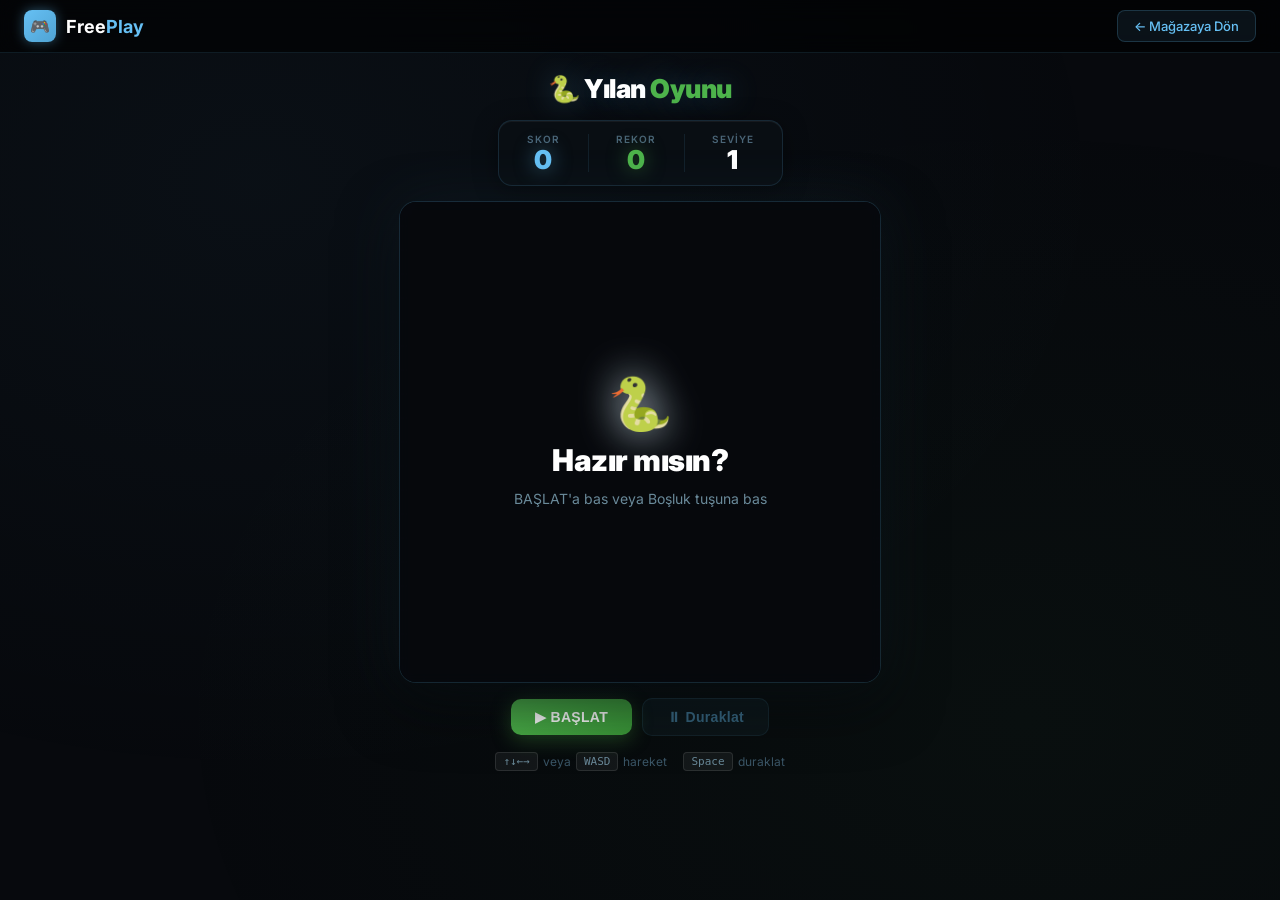
<file: games/snake.html>
<!DOCTYPE html>
<html lang="tr">
<head>
  <meta charset="UTF-8" />
  <meta name="viewport" content="width=device-width, initial-scale=1.0" />
  <title>Yılan Oyunu – FreePlay</title>
  <style>
    @import url('https://fonts.googleapis.com/css2?family=Inter:wght@400;600;700;900&display=swap');

    * { margin: 0; padding: 0; box-sizing: border-box; }

    body {
      background: #07090d;
      color: #c6d4df;
      font-family: 'Inter', 'Segoe UI', sans-serif;
      display: flex;
      flex-direction: column;
      align-items: center;
      min-height: 100vh;
      overflow: hidden;
    }

    /* Animated background */
    body::before {
      content: '';
      position: fixed;
      inset: 0;
      background:
        radial-gradient(ellipse at 20% 20%, rgba(102,192,244,0.04) 0%, transparent 60%),
        radial-gradient(ellipse at 80% 80%, rgba(77,179,75,0.04) 0%, transparent 60%);
      pointer-events: none;
      z-index: 0;
    }

    header {
      position: relative; z-index: 10;
      width: 100%;
      background: rgba(0,0,0,0.6);
      backdrop-filter: blur(12px);
      border-bottom: 1px solid rgba(102,192,244,0.12);
      padding: 10px 24px;
      display: flex;
      align-items: center;
      justify-content: space-between;
    }

    .logo { display: flex; align-items: center; gap: 10px; text-decoration: none; cursor: pointer; }
    .logo-icon {
      width: 32px; height: 32px;
      background: linear-gradient(135deg, #66c0f4, #4fa3d4);
      border-radius: 8px;
      display: flex; align-items: center; justify-content: center;
      font-size: 16px; box-shadow: 0 0 12px rgba(102,192,244,0.4);
    }
    .logo-text { font-size: 18px; font-weight: 700; color: #fff; }
    .logo-text span { color: #66c0f4; }

    .back-btn {
      background: rgba(102,192,244,0.08);
      border: 1px solid rgba(102,192,244,0.2);
      color: #66c0f4;
      padding: 7px 16px; border-radius: 8px;
      cursor: pointer; font-size: 13px; font-weight: 500;
      text-decoration: none; transition: all 0.2s;
    }
    .back-btn:hover { background: rgba(102,192,244,0.18); border-color: #66c0f4; }

    .game-wrapper {
      position: relative; z-index: 10;
      display: flex; flex-direction: column; align-items: center;
      gap: 16px; padding: 20px 20px 16px;
    }

    .game-title {
      font-size: 26px; font-weight: 900; color: #fff;
      text-align: center; letter-spacing: -0.5px;
      text-shadow: 0 0 30px rgba(102,192,244,0.3);
    }
    .game-title span { color: #4db34b; }

    /* Score board */
    .score-board {
      display: flex; gap: 0;
      background: rgba(10,15,20,0.8);
      border: 1px solid rgba(102,192,244,0.15);
      border-radius: 14px;
      overflow: hidden;
      backdrop-filter: blur(8px);
      box-shadow: 0 4px 24px rgba(0,0,0,0.4), inset 0 1px 0 rgba(255,255,255,0.05);
    }

    .score-item {
      text-align: center; padding: 12px 28px;
      position: relative;
    }
    .score-item + .score-item::before {
      content: ''; position: absolute; left: 0; top: 20%; bottom: 20%;
      width: 1px; background: rgba(102,192,244,0.1);
    }
    .score-label { font-size: 10px; color: #4a6577; text-transform: uppercase; letter-spacing: 1px; font-weight: 600; }
    .score-value { font-size: 26px; font-weight: 900; margin-top: 2px; line-height: 1; }
    .score-value.accent { color: #66c0f4; text-shadow: 0 0 20px rgba(102,192,244,0.5); }
    .score-value.green { color: #4db34b; text-shadow: 0 0 20px rgba(77,179,75,0.5); }
    .score-value.white { color: #fff; }

    /* Canvas wrap */
    .canvas-wrap {
      position: relative;
      border-radius: 16px;
      overflow: hidden;
      box-shadow:
        0 0 0 1px rgba(102,192,244,0.15),
        0 0 60px rgba(102,192,244,0.08),
        0 20px 60px rgba(0,0,0,0.7),
        inset 0 1px 0 rgba(255,255,255,0.05);
    }

    canvas { display: block; }

    .overlay {
      position: absolute; inset: 0;
      background: rgba(7,9,13,0.85);
      backdrop-filter: blur(6px);
      display: flex; flex-direction: column;
      align-items: center; justify-content: center;
      gap: 12px;
    }

    .overlay-icon { font-size: 52px; line-height: 1; filter: drop-shadow(0 0 20px currentColor); }
    .overlay-title { font-size: 30px; font-weight: 900; color: #fff; letter-spacing: -0.5px; }
    .overlay-sub { font-size: 14px; color: #6a8a9a; }
    .overlay-score {
      font-size: 18px; font-weight: 700; color: #66c0f4;
      background: rgba(102,192,244,0.1);
      border: 1px solid rgba(102,192,244,0.2);
      padding: 6px 20px; border-radius: 20px;
    }

    .controls-row { display: flex; gap: 10px; align-items: center; }

    .btn {
      padding: 10px 24px; border-radius: 10px; border: none;
      font-size: 14px; font-weight: 700; cursor: pointer;
      transition: all 0.2s; letter-spacing: 0.3px;
    }
    .btn-start {
      background: linear-gradient(135deg, #4db34b, #3a9638);
      color: #fff;
      box-shadow: 0 4px 20px rgba(77,179,75,0.35);
    }
    .btn-start:hover { transform: translateY(-2px); box-shadow: 0 8px 28px rgba(77,179,75,0.5); filter: brightness(1.1); }
    .btn-start:active { transform: translateY(0); }

    .btn-pause {
      background: rgba(102,192,244,0.1);
      border: 1px solid rgba(102,192,244,0.2);
      color: #66c0f4;
    }
    .btn-pause:hover:not(:disabled) { background: rgba(102,192,244,0.2); }
    .btn-pause:disabled { opacity: 0.4; cursor: default; }

    .hints {
      display: flex; gap: 16px; font-size: 12px; color: #3a5566;
    }
    .hint { display: flex; align-items: center; gap: 5px; }
    .key {
      background: rgba(255,255,255,0.05);
      border: 1px solid rgba(255,255,255,0.1);
      border-radius: 4px; padding: 2px 7px;
      font-size: 11px; color: #6a8a9a; font-family: monospace;
    }

    .dpad { display: none; flex-direction: column; align-items: center; gap: 4px; }
    .dpad-row { display: flex; gap: 4px; }
    .dpad-btn {
      width: 52px; height: 52px;
      background: rgba(102,192,244,0.08);
      border: 1px solid rgba(102,192,244,0.2);
      border-radius: 12px; color: #66c0f4; font-size: 20px;
      cursor: pointer; display: flex; align-items: center; justify-content: center;
      transition: all 0.1s; user-select: none; -webkit-user-select: none;
    }
    .dpad-btn:active { background: rgba(102,192,244,0.2); transform: scale(0.9); }

    @media (max-width: 560px) {
      canvas { width: 300px !important; height: 300px !important; }
      .dpad { display: flex; }
      .hints { display: none; }
      .score-item { padding: 10px 18px; }
      .score-value { font-size: 20px; }
    }
  </style>
</head>
<body>

<header>
  <div class="logo" onclick="history.back()">
    <div class="logo-icon">🎮</div>
    <div class="logo-text">Free<span>Play</span></div>
  </div>
  <a href="javascript:history.back()" class="back-btn">← Mağazaya Dön</a>
</header>

<div class="game-wrapper">
  <div class="game-title">🐍 Yılan <span>Oyunu</span></div>

  <div class="score-board">
    <div class="score-item">
      <div class="score-label">Skor</div>
      <div class="score-value accent" id="score">0</div>
    </div>
    <div class="score-item">
      <div class="score-label">Rekor</div>
      <div class="score-value green" id="best">0</div>
    </div>
    <div class="score-item">
      <div class="score-label">Seviye</div>
      <div class="score-value white" id="level">1</div>
    </div>
  </div>

  <div class="canvas-wrap">
    <canvas id="c" width="480" height="480"></canvas>
    <div class="overlay" id="overlay">
      <div class="overlay-icon" id="ov-icon">🐍</div>
      <div class="overlay-title" id="ov-title">Hazır mısın?</div>
      <div class="overlay-sub" id="ov-sub">BAŞLAT'a bas veya Boşluk tuşuna bas</div>
      <div class="overlay-score" id="ov-score" style="display:none"></div>
    </div>
  </div>

  <div class="controls-row">
    <button class="btn btn-start" id="btn-start" onclick="startGame()">▶ BAŞLAT</button>
    <button class="btn btn-pause" id="btn-pause" onclick="togglePause()" disabled>⏸ Duraklat</button>
  </div>

  <div class="hints">
    <div class="hint"><span class="key">↑↓←→</span> veya <span class="key">WASD</span> hareket</div>
    <div class="hint"><span class="key">Space</span> duraklat</div>
  </div>

  <div class="dpad">
    <div class="dpad-row"><div class="dpad-btn" ontouchstart="event.preventDefault();dpadPress('UP')" onclick="dpadPress('UP')">▲</div></div>
    <div class="dpad-row">
      <div class="dpad-btn" ontouchstart="event.preventDefault();dpadPress('LEFT')" onclick="dpadPress('LEFT')">◀</div>
      <div class="dpad-btn" ontouchstart="event.preventDefault();dpadPress('DOWN')" onclick="dpadPress('DOWN')">▼</div>
      <div class="dpad-btn" ontouchstart="event.preventDefault();dpadPress('RIGHT')" onclick="dpadPress('RIGHT')">▶</div>
    </div>
  </div>
</div>

<script>
const canvas = document.getElementById('c');
const ctx = canvas.getContext('2d');
const W = canvas.width, H = canvas.height;
const COLS = 20, ROWS = 20;
const CELL = W / COLS;
const R = CELL / 2;

let snake, dir, nextDir, food, bonuses, score, bestScore, level, speed;
let gameLoop = null, state = 'idle';
let tick_t = 0, foodPulse = 0, bgOffset = 0;
let particles = [], floatTexts = [];

/* ── helpers ── */
function lerp(a, b, t) { return a + (b - a) * t; }
function lerpHex(a, b, t) {
  const p = n => [parseInt(n.slice(1,3),16), parseInt(n.slice(3,5),16), parseInt(n.slice(5,7),16)];
  const [ar,ag,ab] = p(a), [br,bg,bb] = p(b);
  const r = Math.round(lerp(ar,br,t)), g = Math.round(lerp(ag,bg,t)), bl = Math.round(lerp(ab,bb,t));
  return '#'+[r,g,bl].map(x=>x.toString(16).padStart(2,'0')).join('');
}
function rand(a, b) { return Math.random()*(b-a)+a; }

/* ── init ── */
function initGame() {
  snake = [{x:10,y:10},{x:9,y:10},{x:8,y:10}];
  dir = {x:1,y:0}; nextDir = {x:1,y:0};
  score = 0; level = 1; speed = 80;
  bonuses = []; particles = []; floatTexts = [];
  updateUI(); placeFood();
}

function placeFood() {
  const occupied = () => snake.map(s=>s.x+','+s.y).concat(bonuses.map(b=>b.x+','+b.y));
  let p;
  do { p = {x:Math.floor(Math.random()*COLS), y:Math.floor(Math.random()*ROWS)}; }
  while (occupied().includes(p.x+','+p.y));
  food = {...p, pulse:0};

  if (score > 0 && score % 50 === 0) {
    let bp;
    do { bp = {x:Math.floor(Math.random()*COLS), y:Math.floor(Math.random()*ROWS)}; }
    while (occupied().concat([food.x+','+food.y]).includes(bp.x+','+bp.y));
    bonuses.push({...bp, life:100, maxLife:100, type: Math.random()<0.5?'star':'gem'});
  }
}

/* ── game flow ── */
function startGame() {
  initGame(); state = 'playing';
  document.getElementById('overlay').style.display = 'none';
  document.getElementById('btn-pause').disabled = false;
  document.getElementById('btn-pause').textContent = '⏸ Duraklat';
  document.getElementById('btn-start').textContent = '↺ Yeniden';
  canvas.focus(); clearInterval(gameLoop);
  gameLoop = setInterval(tick, speed);
  requestAnimationFrame(drawFrame);
}

function togglePause() {
  if (state === 'playing') {
    state = 'paused'; clearInterval(gameLoop);
    showOverlay('⏸','Duraklat','Devam etmek için tekrar bas','');
    document.getElementById('btn-pause').textContent = '▶ Devam';
  } else if (state === 'paused') {
    state = 'playing';
    document.getElementById('overlay').style.display = 'none';
    document.getElementById('btn-pause').textContent = '⏸ Duraklat';
    gameLoop = setInterval(tick, speed);
  }
}

function gameOver() {
  state = 'gameover'; clearInterval(gameLoop);
  document.getElementById('btn-pause').disabled = true;
  document.getElementById('btn-pause').textContent = '⏸ Duraklat';
  const isNew = score > (bestScore||0);
  if (isNew) { bestScore = score; localStorage.setItem('snake_best', bestScore); }
  updateUI();
  showOverlay(isNew?'🏆':'💀', isNew?'Yeni Rekor!':'Oyun Bitti',
    isNew ? 'Harika! Rekorunu kırdın.' : 'Tekrar denemek için BAŞLAT\'a bas',
    isNew ? `Skor: ${score} 🎉` : `Skor: ${score}`);
}

function showOverlay(icon, title, sub, scoreText) {
  const ov = document.getElementById('overlay');
  ov.style.display = 'flex';
  document.getElementById('ov-icon').textContent = icon;
  document.getElementById('ov-title').textContent = title;
  document.getElementById('ov-sub').textContent = sub;
  const s = document.getElementById('ov-score');
  if (scoreText) { s.textContent = scoreText; s.style.display = 'block'; }
  else s.style.display = 'none';
}

/* ── logic tick ── */
function tick() {
  if (state !== 'playing') return;
  dir = {...nextDir};
  const head = {x: snake[0].x + dir.x, y: snake[0].y + dir.y};

  if (head.x < 0 || head.x >= COLS || head.y < 0 || head.y >= ROWS) return gameOver();
  if (snake.some(s => s.x===head.x && s.y===head.y)) return gameOver();

  snake.unshift(head);
  let grew = false;

  if (head.x === food.x && head.y === food.y) {
    const pts = 10 * level;
    score += pts; grew = true;
    burst(food.x, food.y, '#e74c3c', '#ff8a80', 14);
    addFloat(food.x, food.y, `+${pts}`, '#ff6b6b');
    placeFood();
    if (score % 100 === 0) {
      level++; speed = Math.max(40, speed-8);
      clearInterval(gameLoop); gameLoop = setInterval(tick, speed);
      addFloat(Math.floor(COLS/2), Math.floor(ROWS/2), `LVL ${level}!`, '#66c0f4');
    }
    updateUI();
  }

  bonuses = bonuses.filter(b => {
    if (head.x===b.x && head.y===b.y) {
      const pts = b.type==='star' ? 30*level : 50*level;
      score += pts; grew = true;
      burst(b.x, b.y, b.type==='star'?'#f39c12':'#9b59b6', '#fff', 18);
      addFloat(b.x, b.y, `+${pts}`, b.type==='star'?'#f39c12':'#c77dff');
      updateUI(); return false;
    }
    b.life--;
    return b.life > 0;
  });

  if (!grew) snake.pop();
  tick_t++;
}

/* ── particles ── */
function burst(gx, gy, col1, col2, count) {
  const cx = gx*CELL+R, cy = gy*CELL+R;
  for (let i=0; i<count; i++) {
    const a = (Math.PI*2*i)/count + rand(-0.3,0.3);
    const spd = rand(1.5,5);
    particles.push({x:cx,y:cy,vx:Math.cos(a)*spd,vy:Math.sin(a)*spd-rand(0,2),
      size:rand(3,7), color:Math.random()<0.5?col1:col2, life:1, decay:rand(0.02,0.04)});
  }
}

function addFloat(gx, gy, text, color) {
  floatTexts.push({x:gx*CELL+R, y:gy*CELL+R, text, color, life:1, vy:-1.2});
}

function updateFX() {
  particles = particles.filter(p=>{
    p.x+=p.vx; p.y+=p.vy; p.vy+=0.15; p.vx*=0.96;
    p.life-=p.decay; p.size*=0.97;
    return p.life>0;
  });
  floatTexts = floatTexts.filter(f=>{
    f.y+=f.vy; f.life-=0.025;
    return f.life>0;
  });
  food.pulse = (food.pulse||0)+0.08;
  bgOffset += 0.3;
  bonuses.forEach(b=>{ b.pulse=(b.pulse||0)+0.1; });
}

/* ── drawing ── */
function drawFrame() {
  if (state!=='idle') updateFX();
  draw();
  requestAnimationFrame(drawFrame);
}

function draw() {
  /* background */
  ctx.fillStyle = '#07090d';
  ctx.fillRect(0,0,W,H);

  /* subtle grid */
  ctx.strokeStyle = 'rgba(42,71,94,0.18)';
  ctx.lineWidth = 0.5;
  for (let i=0;i<=COLS;i++) {
    ctx.beginPath(); ctx.moveTo(i*CELL,0); ctx.lineTo(i*CELL,H); ctx.stroke();
  }
  for (let j=0;j<=ROWS;j++) {
    ctx.beginPath(); ctx.moveTo(0,j*CELL); ctx.lineTo(W,j*CELL); ctx.stroke();
  }

  if (state==='idle') return;

  /* glow under snake head */
  if (snake && snake.length) {
    const h = snake[0];
    const grd = ctx.createRadialGradient(h.x*CELL+R,h.y*CELL+R,0, h.x*CELL+R,h.y*CELL+R, CELL*2.5);
    grd.addColorStop(0,'rgba(102,192,244,0.12)');
    grd.addColorStop(1,'transparent');
    ctx.fillStyle=grd; ctx.fillRect(0,0,W,H);
  }

  /* particles */
  particles.forEach(p=>{
    ctx.globalAlpha = p.life;
    ctx.fillStyle = p.color;
    ctx.shadowColor = p.color; ctx.shadowBlur = 6;
    ctx.beginPath(); ctx.arc(p.x,p.y,p.size,0,Math.PI*2); ctx.fill();
  });
  ctx.shadowBlur=0; ctx.globalAlpha=1;

  /* float texts */
  floatTexts.forEach(f=>{
    ctx.globalAlpha = f.life;
    ctx.font = 'bold 16px Inter, sans-serif';
    ctx.textAlign='center'; ctx.textBaseline='middle';
    ctx.fillStyle=f.color;
    ctx.shadowColor=f.color; ctx.shadowBlur=12;
    ctx.fillText(f.text, f.x, f.y);
  });
  ctx.shadowBlur=0; ctx.globalAlpha=1;

  /* bonuses */
  bonuses.forEach(b=>{
    const bx=b.x*CELL+R, by=b.y*CELL+R;
    const alpha = Math.min(1, b.life/30);
    const pulse = Math.sin(b.pulse)*2;
    ctx.globalAlpha = alpha;

    if (b.type==='star') {
      // outer glow ring
      const rng = ctx.createRadialGradient(bx,by,0,bx,by,CELL);
      rng.addColorStop(0,'rgba(243,156,18,0.25)'); rng.addColorStop(1,'transparent');
      ctx.fillStyle=rng; ctx.beginPath(); ctx.arc(bx,by,CELL,0,Math.PI*2); ctx.fill();
      // circle
      ctx.shadowColor='#f39c12'; ctx.shadowBlur=20;
      ctx.fillStyle='#f39c12';
      ctx.beginPath(); ctx.arc(bx,by,R-3+pulse,0,Math.PI*2); ctx.fill();
      ctx.shadowBlur=0;
      ctx.font=`bold ${Math.floor(CELL*0.55)}px sans-serif`;
      ctx.fillStyle='#fff'; ctx.textAlign='center'; ctx.textBaseline='middle';
      ctx.fillText('⭐',bx,by);
    } else {
      const rng = ctx.createRadialGradient(bx,by,0,bx,by,CELL);
      rng.addColorStop(0,'rgba(155,89,182,0.25)'); rng.addColorStop(1,'transparent');
      ctx.fillStyle=rng; ctx.beginPath(); ctx.arc(bx,by,CELL,0,Math.PI*2); ctx.fill();
      ctx.shadowColor='#9b59b6'; ctx.shadowBlur=20;
      ctx.fillStyle='#9b59b6';
      ctx.beginPath(); ctx.arc(bx,by,R-3+pulse,0,Math.PI*2); ctx.fill();
      ctx.shadowBlur=0;
      ctx.font=`bold ${Math.floor(CELL*0.55)}px sans-serif`;
      ctx.fillStyle='#fff'; ctx.textAlign='center'; ctx.textBaseline='middle';
      ctx.fillText('💎',bx,by);
    }
    ctx.globalAlpha=1;
  });

  /* food */
  const fp = food.pulse, fw = R-3+Math.sin(fp)*2;
  const fx=food.x*CELL+R, fy=food.y*CELL+R;
  // outer glow
  const frng = ctx.createRadialGradient(fx,fy,0,fx,fy,CELL);
  frng.addColorStop(0,'rgba(231,76,60,0.22)'); frng.addColorStop(1,'transparent');
  ctx.fillStyle=frng; ctx.beginPath(); ctx.arc(fx,fy,CELL,0,Math.PI*2); ctx.fill();
  // body
  ctx.shadowColor='#e74c3c'; ctx.shadowBlur=18;
  const foodGrd = ctx.createRadialGradient(fx-fw*0.3,fy-fw*0.3,0,fx,fy,fw);
  foodGrd.addColorStop(0,'#ff8a80'); foodGrd.addColorStop(0.5,'#e74c3c'); foodGrd.addColorStop(1,'#c0392b');
  ctx.fillStyle=foodGrd;
  ctx.beginPath(); ctx.arc(fx,fy,fw,0,Math.PI*2); ctx.fill();
  ctx.shadowBlur=0;
  // shine
  ctx.globalAlpha=0.55;
  ctx.fillStyle='#fff';
  ctx.beginPath(); ctx.ellipse(fx-fw*0.3,fy-fw*0.3,fw*0.25,fw*0.15,-Math.PI/4,0,Math.PI*2); ctx.fill();
  ctx.globalAlpha=1;
  // stem
  ctx.strokeStyle='#27ae60'; ctx.lineWidth=2;
  ctx.beginPath(); ctx.moveTo(fx,fy-fw); ctx.quadraticCurveTo(fx+6,fy-fw-8,fx+4,fy-fw-6); ctx.stroke();

  /* snake */
  snake.forEach((seg,i) => {
    const t = i/Math.max(snake.length-1,1);
    const sx=seg.x*CELL, sy=seg.y*CELL;
    const pad = 1.5;

    if (i===0) {
      // head glow
      ctx.shadowColor='rgba(102,192,244,0.7)'; ctx.shadowBlur=18;
      // head gradient
      const hg = ctx.createLinearGradient(sx,sy,sx+CELL,sy+CELL);
      hg.addColorStop(0,'#7dd3fc'); hg.addColorStop(1,'#3b82f6');
      ctx.fillStyle=hg;
    } else {
      ctx.shadowBlur=0;
      const col = lerpHex('#4a9fd4','#1e3a50',Math.min(t*1.2,1));
      ctx.fillStyle=col;
    }

    const radius = i===0 ? 7 : i===snake.length-1 ? 5 : 5;
    ctx.beginPath();
    ctx.roundRect(sx+pad, sy+pad, CELL-pad*2, CELL-pad*2, radius);
    ctx.fill();

    // inner highlight on body
    if (i===0) {
      ctx.shadowBlur=0;
      ctx.globalAlpha=0.25;
      ctx.fillStyle='#fff';
      ctx.beginPath();
      ctx.roundRect(sx+pad+1,sy+pad+1,CELL-pad*2-4,CELL/3,4);
      ctx.fill();
      ctx.globalAlpha=1;
    }
  });

  ctx.shadowBlur=0;

  /* snake eyes */
  if (snake.length) {
    const h=snake[0];
    const hcx=h.x*CELL+R, hcy=h.y*CELL+R;
    const ex1={x:hcx+dir.y*5-dir.x*4, y:hcy-dir.x*5-dir.y*4};
    const ex2={x:hcx-dir.y*5-dir.x*4, y:hcy+dir.x*5-dir.y*4};

    [ex1,ex2].forEach(e=>{
      ctx.fillStyle='#0a0f14';
      ctx.beginPath(); ctx.arc(e.x,e.y,3,0,Math.PI*2); ctx.fill();
      ctx.fillStyle='#7dd3fc';
      ctx.beginPath(); ctx.arc(e.x+0.7,e.y-0.7,1.2,0,Math.PI*2); ctx.fill();
    });
  }
}

/* ── ui ── */
function updateUI() {
  document.getElementById('score').textContent = score;
  bestScore = Math.max(score, bestScore||0);
  document.getElementById('best').textContent = bestScore;
  document.getElementById('level').textContent = level;
}

/* ── input ── */
function setDir(nx,ny) {
  if (nx===-dir.x && ny===-dir.y) return;
  nextDir={x:nx,y:ny};
}
function dpadPress(d) {
  const m={UP:[0,-1],DOWN:[0,1],LEFT:[-1,0],RIGHT:[1,0]};
  const [nx,ny]=m[d];
  if (state==='idle'||state==='gameover') { startGame(); return; }
  setDir(nx,ny);
}

document.addEventListener('keydown',e=>{
  const m={ArrowUp:[0,-1],ArrowDown:[0,1],ArrowLeft:[-1,0],ArrowRight:[1,0],
    w:[0,-1],s:[0,1],a:[-1,0],d:[1,0],W:[0,-1],S:[0,1],A:[-1,0],D:[1,0]};
  if (m[e.key]) {
    e.preventDefault();
    if (state==='idle'||state==='gameover') { startGame(); return; }
    const [nx,ny]=m[e.key]; setDir(nx,ny);
  }
  if (e.key===' ') {
    e.preventDefault();
    if (state==='idle'||state==='gameover') startGame();
    else togglePause();
  }
});

/* ── boot ── */
bestScore = parseInt(localStorage.getItem('snake_best')||'0');
document.getElementById('best').textContent = bestScore;
canvas.focus();
requestAnimationFrame(drawFrame);
</script>
</body>
</html>
</file>
